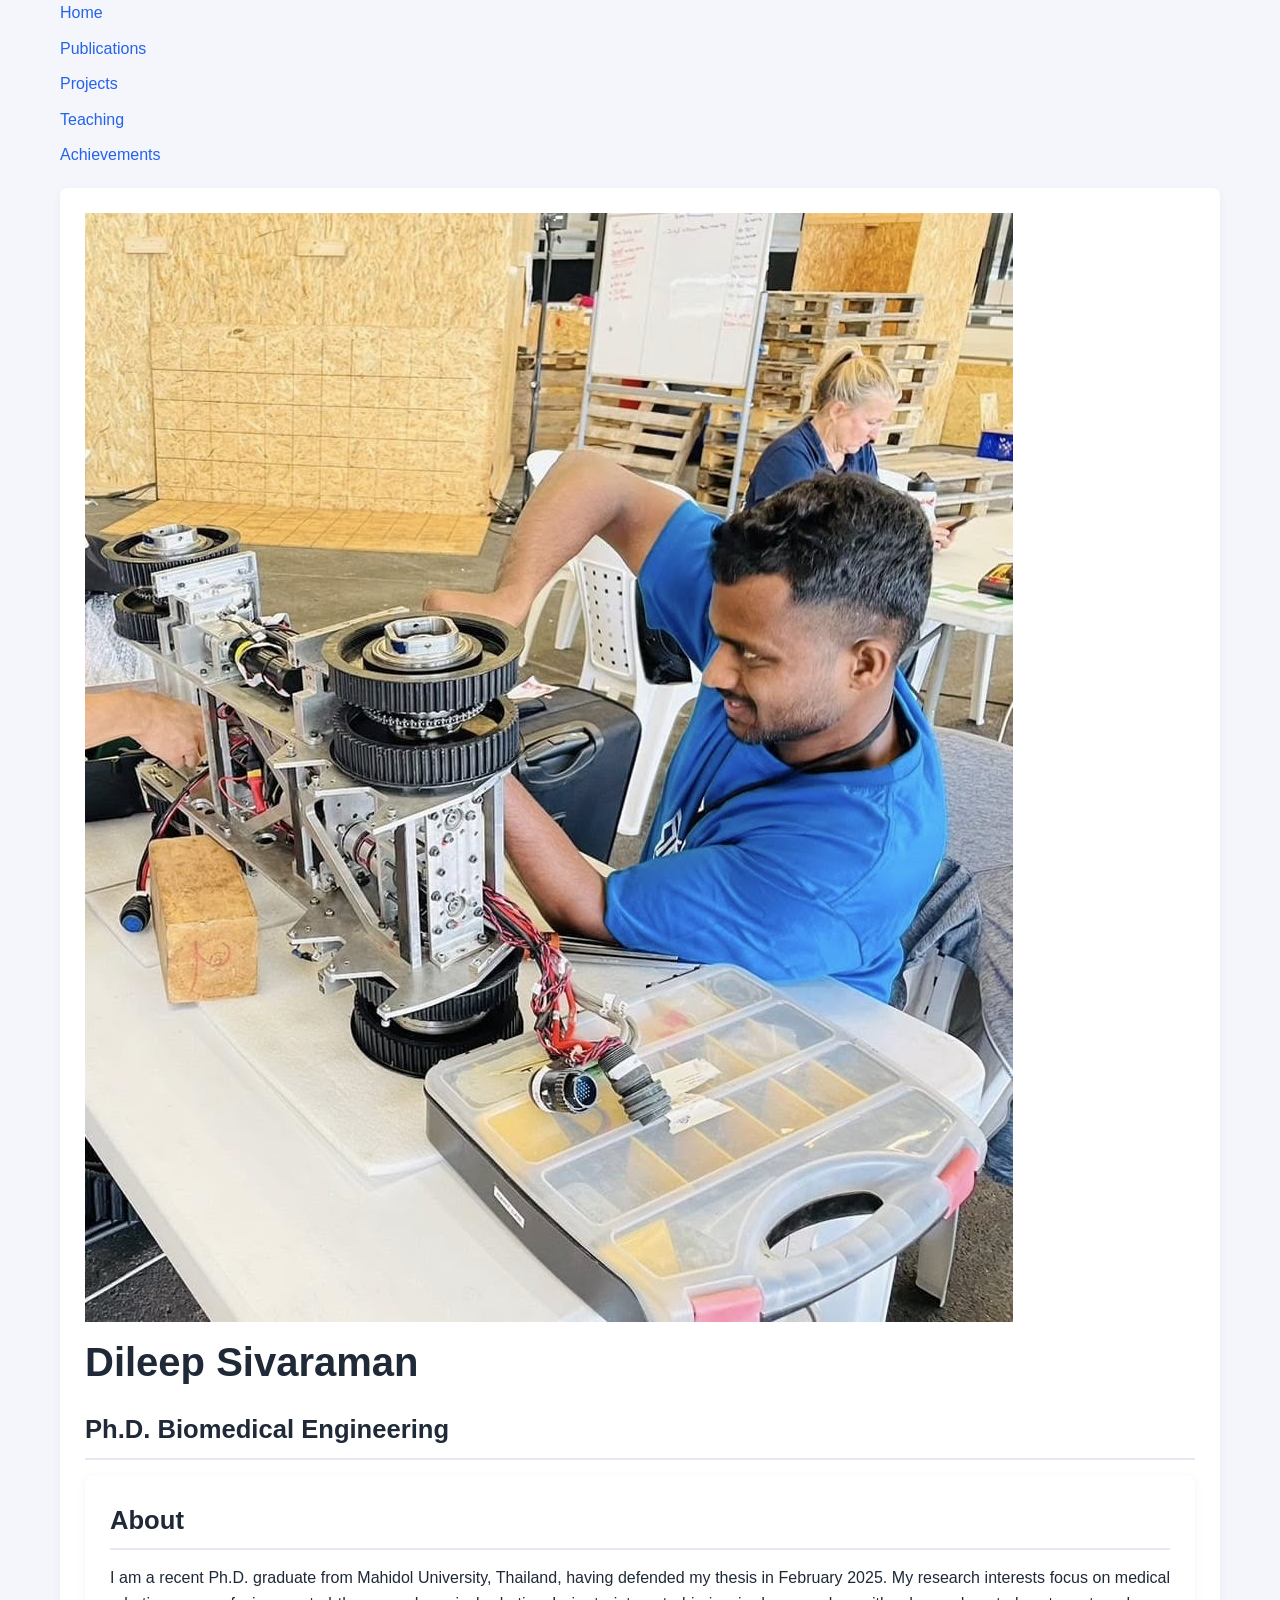
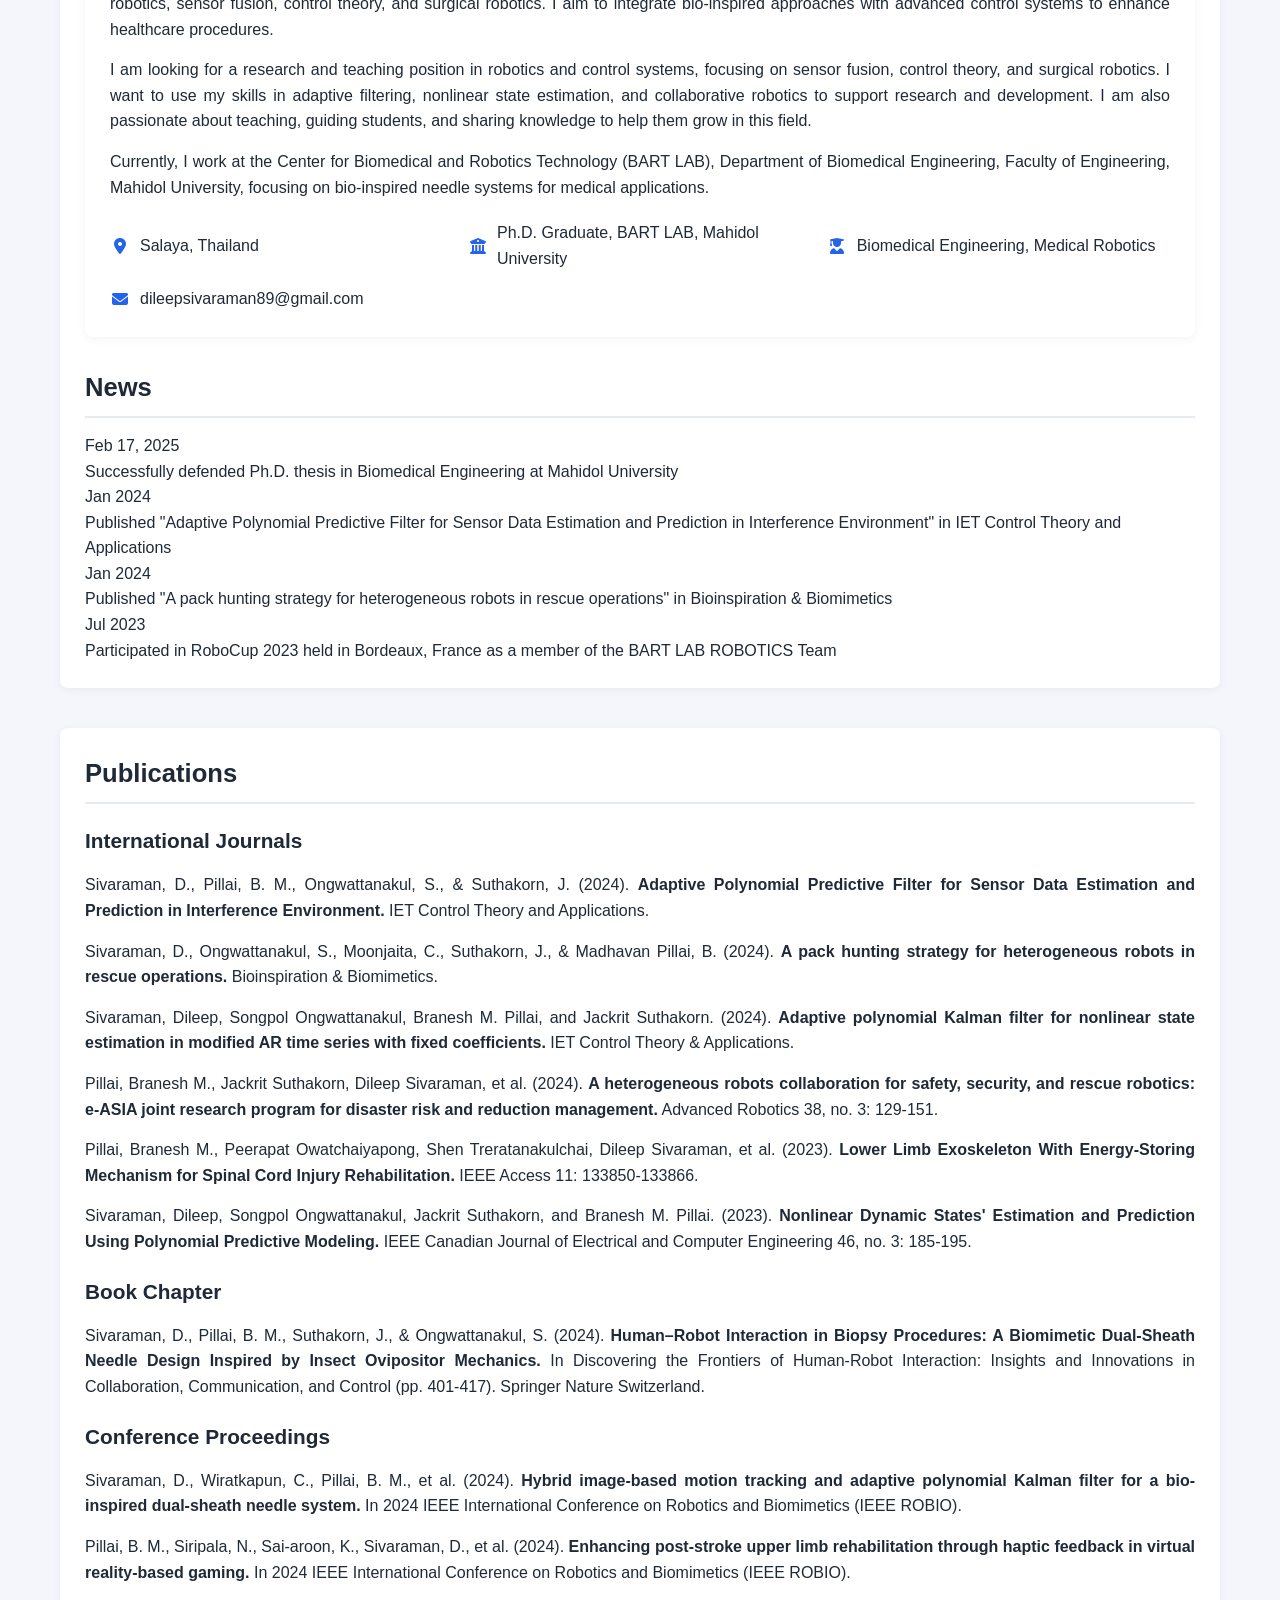
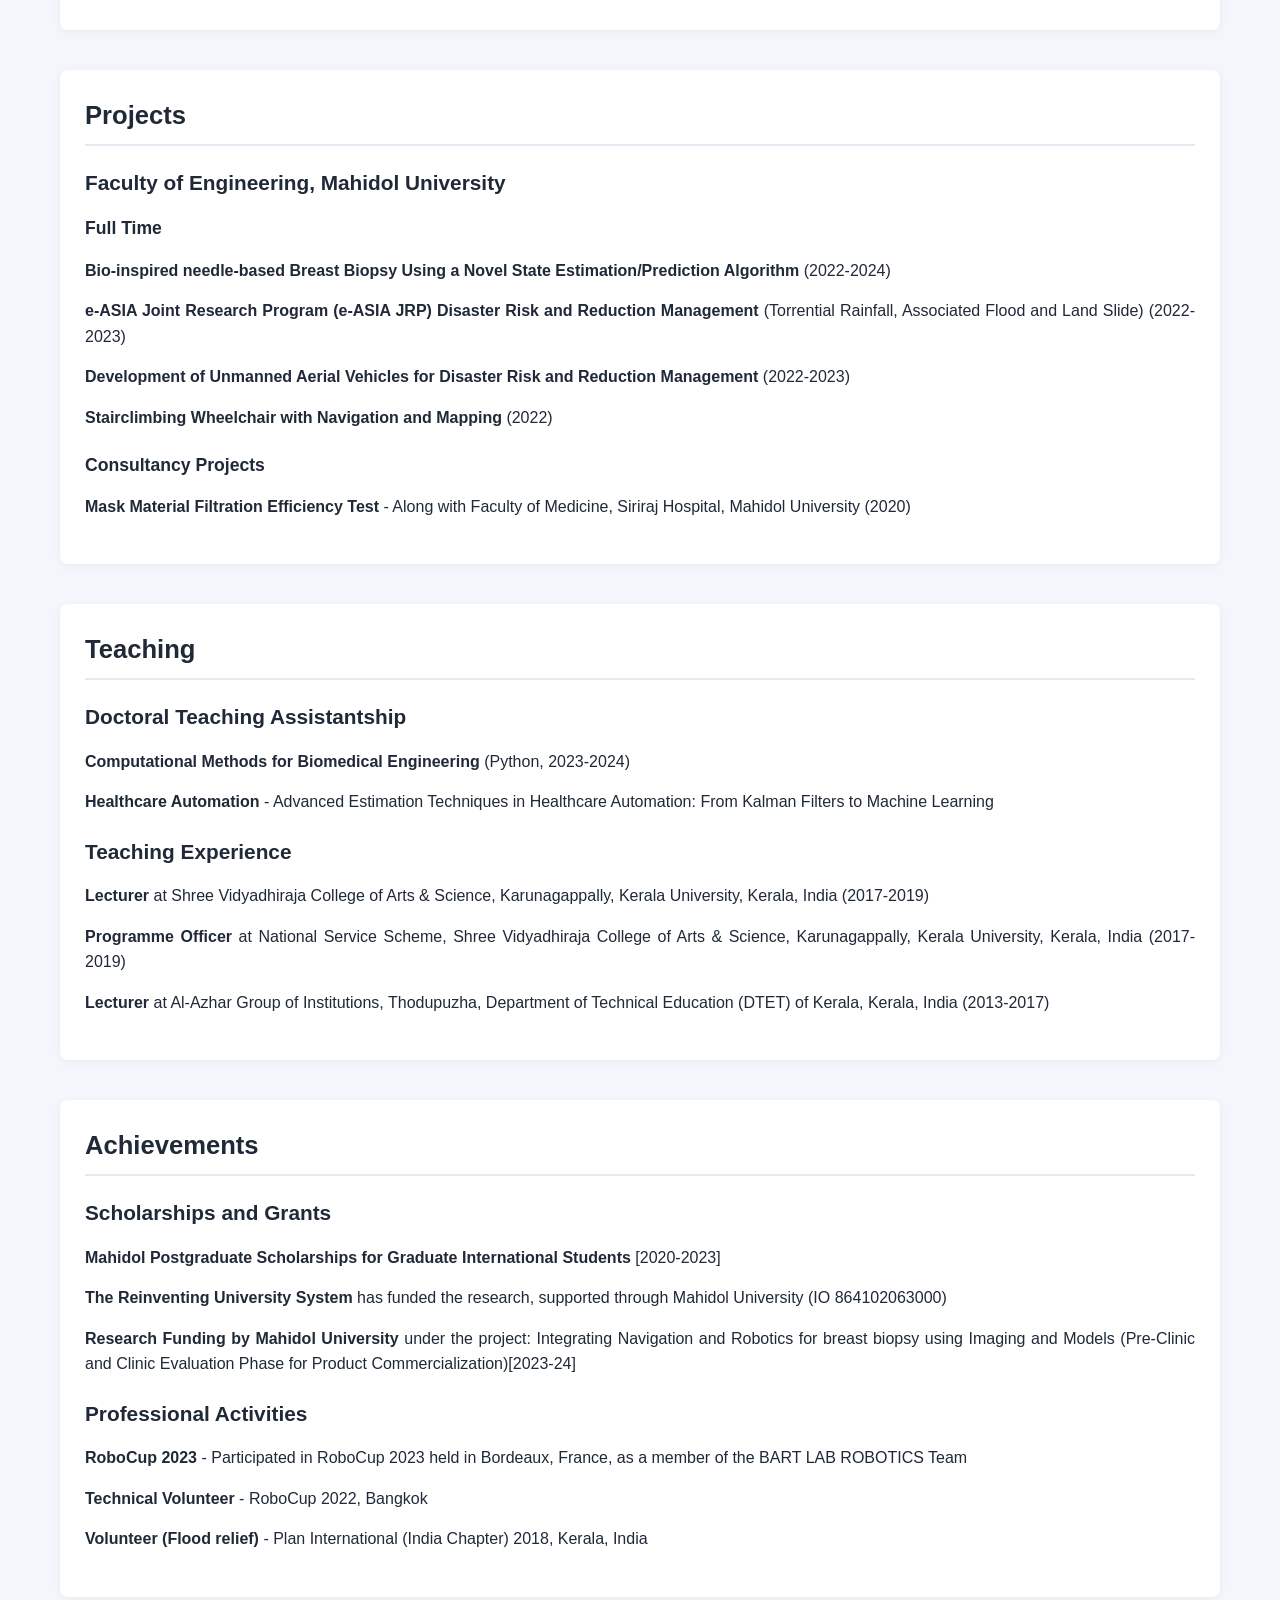
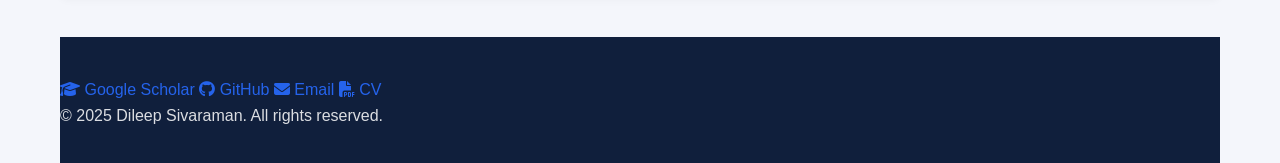
<file: index-html.html>
<!DOCTYPE html>
<html lang="en">
<head>
    <meta charset="UTF-8">
    <meta name="viewport" content="width=device-width, initial-scale=1.0">
    <title>Dileep Sivaraman</title>
    <link rel="stylesheet" href="styles.css">
    <link rel="stylesheet" href="https://cdnjs.cloudflare.com/ajax/libs/font-awesome/6.4.0/css/all.min.css">
</head>
<body>
    <div class="container">
        <header>
            <nav>
                <ul>
                    <li><a href="#home">Home</a></li>
                    <li><a href="#publications">Publications</a></li>
                    <li><a href="#projects">Projects</a></li>
                    <li><a href="#teaching">Teaching</a></li>
                    <li><a href="#achievements">Achievements</a></li>
                </ul>
            </nav>
        </header>

        <main>
            <section id="home" class="section-content">
                <div class="profile-container">
                    <div class="profile-image">
                        <img src="profile-image.jpg" alt="Dileep Sivaraman">
                    </div>
                    <div class="profile-header">
                        <h1>Dileep Sivaraman</h1>
                        <h2>Ph.D. Biomedical Engineering</h2>
                    </div>
                </div>

                <div class="about-section">
                    <h2>About</h2>
                    <p>I am a recent Ph.D. graduate from Mahidol University, Thailand, having defended my thesis in February 2025. My research interests focus on medical robotics, sensor fusion, control theory, and surgical robotics. I aim to integrate bio-inspired approaches with advanced control systems to enhance healthcare procedures.</p>
                    
                    <p>I am looking for a research and teaching position in robotics and control systems, focusing on sensor fusion, control theory, and surgical robotics. I want to use my skills in adaptive filtering, nonlinear state estimation, and collaborative robotics to support research and development. I am also passionate about teaching, guiding students, and sharing knowledge to help them grow in this field.</p>
                    
                    <p>Currently, I work at the Center for Biomedical and Robotics Technology (BART LAB), Department of Biomedical Engineering, Faculty of Engineering, Mahidol University, focusing on bio-inspired needle systems for medical applications.</p>

                    <div class="info-items">
                        <div class="info-item">
                            <i class="fas fa-map-marker-alt"></i>
                            <span>Salaya, Thailand</span>
                        </div>
                        <div class="info-item">
                            <i class="fas fa-university"></i>
                            <span>Ph.D. Graduate, BART LAB, Mahidol University</span>
                        </div>
                        <div class="info-item">
                            <i class="fas fa-user-graduate"></i>
                            <span>Biomedical Engineering, Medical Robotics</span>
                        </div>
                        <div class="info-item">
                            <i class="fas fa-envelope"></i>
                            <span>dileepsivaraman89@gmail.com</span>
                        </div>
                    </div>
                </div>

                <div class="news-section">
                    <h2>News</h2>
                    <div class="news-item">
                        <div class="news-date">Feb 17, 2025</div>
                        <div class="news-content">Successfully defended Ph.D. thesis in Biomedical Engineering at Mahidol University</div>
                    </div>
                    <div class="news-item">
                        <div class="news-date">Jan 2024</div>
                        <div class="news-content">Published "Adaptive Polynomial Predictive Filter for Sensor Data Estimation and Prediction in Interference Environment" in IET Control Theory and Applications</div>
                    </div>
                    <div class="news-item">
                        <div class="news-date">Jan 2024</div>
                        <div class="news-content">Published "A pack hunting strategy for heterogeneous robots in rescue operations" in Bioinspiration & Biomimetics</div>
                    </div>
                    <div class="news-item">
                        <div class="news-date">Jul 2023</div>
                        <div class="news-content">Participated in RoboCup 2023 held in Bordeaux, France as a member of the BART LAB ROBOTICS Team</div>
                    </div>
                </div>
            </section>

            <section id="publications" class="section-content">
                <h2>Publications</h2>
                
                <h3>International Journals</h3>
                <ul class="publication-list">
                    <li>
                        <p>Sivaraman, D., Pillai, B. M., Ongwattanakul, S., & Suthakorn, J. (2024). <strong>Adaptive Polynomial Predictive Filter for Sensor Data Estimation and Prediction in Interference Environment.</strong> IET Control Theory and Applications.</p>
                    </li>
                    <li>
                        <p>Sivaraman, D., Ongwattanakul, S., Moonjaita, C., Suthakorn, J., & Madhavan Pillai, B. (2024). <strong>A pack hunting strategy for heterogeneous robots in rescue operations.</strong> Bioinspiration & Biomimetics.</p>
                    </li>
                    <li>
                        <p>Sivaraman, Dileep, Songpol Ongwattanakul, Branesh M. Pillai, and Jackrit Suthakorn. (2024). <strong>Adaptive polynomial Kalman filter for nonlinear state estimation in modified AR time series with fixed coefficients.</strong> IET Control Theory & Applications.</p>
                    </li>
                    <li>
                        <p>Pillai, Branesh M., Jackrit Suthakorn, Dileep Sivaraman, et al. (2024). <strong>A heterogeneous robots collaboration for safety, security, and rescue robotics: e-ASIA joint research program for disaster risk and reduction management.</strong> Advanced Robotics 38, no. 3: 129-151.</p>
                    </li>
                    <li>
                        <p>Pillai, Branesh M., Peerapat Owatchaiyapong, Shen Treratanakulchai, Dileep Sivaraman, et al. (2023). <strong>Lower Limb Exoskeleton With Energy-Storing Mechanism for Spinal Cord Injury Rehabilitation.</strong> IEEE Access 11: 133850-133866.</p>
                    </li>
                    <li>
                        <p>Sivaraman, Dileep, Songpol Ongwattanakul, Jackrit Suthakorn, and Branesh M. Pillai. (2023). <strong>Nonlinear Dynamic States' Estimation and Prediction Using Polynomial Predictive Modeling.</strong> IEEE Canadian Journal of Electrical and Computer Engineering 46, no. 3: 185-195.</p>
                    </li>
                </ul>
                
                <h3>Book Chapter</h3>
                <ul class="publication-list">
                    <li>
                        <p>Sivaraman, D., Pillai, B. M., Suthakorn, J., & Ongwattanakul, S. (2024). <strong>Human–Robot Interaction in Biopsy Procedures: A Biomimetic Dual-Sheath Needle Design Inspired by Insect Ovipositor Mechanics.</strong> In Discovering the Frontiers of Human-Robot Interaction: Insights and Innovations in Collaboration, Communication, and Control (pp. 401-417). Springer Nature Switzerland.</p>
                    </li>
                </ul>

                <h3>Conference Proceedings</h3>
                <ul class="publication-list">
                    <li>
                        <p>Sivaraman, D., Wiratkapun, C., Pillai, B. M., et al. (2024). <strong>Hybrid image-based motion tracking and adaptive polynomial Kalman filter for a bio-inspired dual-sheath needle system.</strong> In 2024 IEEE International Conference on Robotics and Biomimetics (IEEE ROBIO).</p>
                    </li>
                    <li>
                        <p>Pillai, B. M., Siripala, N., Sai-aroon, K., Sivaraman, D., et al. (2024). <strong>Enhancing post-stroke upper limb rehabilitation through haptic feedback in virtual reality-based gaming.</strong> In 2024 IEEE International Conference on Robotics and Biomimetics (IEEE ROBIO).</p>
                    </li>
                </ul>
            </section>

            <section id="projects" class="section-content">
                <h2>Projects</h2>
                
                <h3>Faculty of Engineering, Mahidol University</h3>
                <h4>Full Time</h4>
                <ul class="project-list">
                    <li>
                        <strong>Bio-inspired needle-based Breast Biopsy Using a Novel State Estimation/Prediction Algorithm</strong> (2022-2024)
                    </li>
                    <li>
                        <strong>e-ASIA Joint Research Program (e-ASIA JRP) Disaster Risk and Reduction Management</strong> (Torrential Rainfall, Associated Flood and Land Slide) (2022-2023)
                    </li>
                    <li>
                        <strong>Development of Unmanned Aerial Vehicles for Disaster Risk and Reduction Management</strong> (2022-2023)
                    </li>
                    <li>
                        <strong>Stairclimbing Wheelchair with Navigation and Mapping</strong> (2022)
                    </li>
                </ul>
                
                <h4>Consultancy Projects</h4>
                <ul class="project-list">
                    <li>
                        <strong>Mask Material Filtration Efficiency Test</strong> - Along with Faculty of Medicine, Siriraj Hospital, Mahidol University (2020)
                    </li>
                </ul>
            </section>

            <section id="teaching" class="section-content">
                <h2>Teaching</h2>
                
                <h3>Doctoral Teaching Assistantship</h3>
                <ul class="teaching-list">
                    <li>
                        <strong>Computational Methods for Biomedical Engineering</strong> (Python, 2023-2024)
                    </li>
                    <li>
                        <strong>Healthcare Automation</strong> - Advanced Estimation Techniques in Healthcare Automation: From Kalman Filters to Machine Learning
                    </li>
                </ul>
                
                <h3>Teaching Experience</h3>
                <ul class="teaching-list">
                    <li>
                        <strong>Lecturer</strong> at Shree Vidyadhiraja College of Arts & Science, Karunagappally, Kerala University, Kerala, India (2017-2019)
                    </li>
                    <li>
                        <strong>Programme Officer</strong> at National Service Scheme, Shree Vidyadhiraja College of Arts & Science, Karunagappally, Kerala University, Kerala, India (2017-2019)
                    </li>
                    <li>
                        <strong>Lecturer</strong> at Al-Azhar Group of Institutions, Thodupuzha, Department of Technical Education (DTET) of Kerala, Kerala, India (2013-2017)
                    </li>
                </ul>
            </section>

            <section id="achievements" class="section-content">
                <h2>Achievements</h2>
                
                <h3>Scholarships and Grants</h3>
                <ul class="achievement-list">
                    <li>
                        <strong>Mahidol Postgraduate Scholarships for Graduate International Students</strong> [2020-2023]
                    </li>
                    <li>
                        <strong>The Reinventing University System</strong> has funded the research, supported through Mahidol University (IO 864102063000)
                    </li>
                    <li>
                        <strong>Research Funding by Mahidol University</strong> under the project: Integrating Navigation and Robotics for breast biopsy using Imaging and Models (Pre-Clinic and Clinic Evaluation Phase for Product Commercialization)[2023-24]
                    </li>
                </ul>
                
                <h3>Professional Activities</h3>
                <ul class="achievement-list">
                    <li>
                        <strong>RoboCup 2023</strong> - Participated in RoboCup 2023 held in Bordeaux, France, as a member of the BART LAB ROBOTICS Team
                    </li>
                    <li>
                        <strong>Technical Volunteer</strong> - RoboCup 2022, Bangkok
                    </li>
                    <li>
                        <strong>Volunteer (Flood relief)</strong> - Plan International (India Chapter) 2018, Kerala, India
                    </li>
                </ul>
            </section>
        </main>

        <footer>
            <div class="social-links">
                <a href="https://scholar.google.com/citations?user=R_I4Ut0AAAAJ&hl=en&oi=ao" target="_blank"><i class="fas fa-graduation-cap"></i> Google Scholar</a>
                <a href="https://github.com/yourusername" target="_blank"><i class="fab fa-github"></i> GitHub</a>
                <a href="mailto:dileepsivaraman89@gmail.com"><i class="fas fa-envelope"></i> Email</a>
                <a href="cv.pdf" target="_blank"><i class="fas fa-file-pdf"></i> CV</a>
            </div>
            <p>© 2025 Dileep Sivaraman. All rights reserved.</p>
        </footer>
    </div>
</body>
</html>
</file>
<file: styles.css>
/* ============ Design tokens ============ */
:root {
    --navy: #101f3c;
    --navy-light: #16264a;
    --accent: #2563eb;
    --accent-dark: #1d4ed8;
    --text-dark: #1f2937;
    --text-muted: #5b6472;
    --bg-light: #f4f6fb;
    --card-bg: #ffffff;
    --border-color: #e5e9f2;
    --green: #16a34a;
}

/* ============ Global Styles ============ */
* {
    margin: 0;
    padding: 0;
    box-sizing: border-box;
}

body {
    font-family: 'Segoe UI', Tahoma, Geneva, Verdana, sans-serif;
    line-height: 1.6;
    color: var(--text-dark);
    background-color: var(--bg-light);
}

.container {
    max-width: 1200px;
    margin: 0 auto;
    padding: 0 20px;
}

a {
    color: var(--accent);
    text-decoration: none;
}

a:hover {
    text-decoration: underline;
}

h1, h2, h3, h4 {
    margin-bottom: 15px;
    color: var(--text-dark);
}

h1 {
    font-size: 2.5rem;
    font-weight: 700;
}

h2 {
    font-size: 1.6rem;
    font-weight: 600;
}

h3 {
    font-size: 1.3rem;
    font-weight: 600;
    margin-top: 20px;
}

h4 {
    font-size: 1.1rem;
    font-weight: 600;
    margin-top: 15px;
}

p {
    margin-bottom: 15px;
}

ul {
    list-style-type: none;
    margin-bottom: 20px;
}

li {
    margin-bottom: 10px;
}

/* ============ Header and Navigation ============ */
.site-header {
    background-color: var(--navy);
    padding: 14px 0;
    position: sticky;
    top: 0;
    z-index: 100;
    box-shadow: 0 2px 10px rgba(0, 0, 0, 0.15);
}

.header-inner {
    max-width: 1200px;
    margin: 0 auto;
    padding: 0 20px;
    display: flex;
    align-items: center;
    justify-content: space-between;
    gap: 20px;
    flex-wrap: wrap;
}

.brand {
    display: flex;
    align-items: center;
    gap: 10px;
    color: #fff;
    font-weight: 700;
    font-size: 1.1rem;
}

.brand:hover {
    text-decoration: none;
}

.brand-badge {
    display: inline-flex;
    align-items: center;
    justify-content: center;
    width: 32px;
    height: 32px;
    border: 2px solid var(--accent);
    border-radius: 6px;
    color: var(--accent);
    font-size: 0.85rem;
    font-weight: 700;
}

.site-header nav ul {
    display: flex;
    gap: 22px;
    margin-bottom: 0;
    flex-wrap: wrap;
}

.site-header nav li {
    margin-bottom: 0;
}

.site-header nav a {
    color: rgba(255, 255, 255, 0.8);
    font-weight: 500;
    font-size: 0.92rem;
    padding: 4px 2px;
    border-bottom: 2px solid transparent;
    transition: color 0.2s, border-color 0.2s;
}

.site-header nav a:hover {
    color: #fff;
    text-decoration: none;
    border-bottom-color: var(--accent);
}

.header-social {
    display: flex;
    gap: 14px;
}

.header-social a {
    color: rgba(255, 255, 255, 0.85);
    font-size: 1rem;
}

.header-social a:hover {
    color: #fff;
}

/* ============ Hero ============ */
.hero {
    padding-top: 40px;
}

.hero-grid {
    display: grid;
    grid-template-columns: 180px 1fr;
    gap: 40px;
    align-items: center;
    background: linear-gradient(120deg, #eef2fb, #f7f9fd);
    border-radius: 10px;
    padding: 35px;
    margin-bottom: 30px;
}

.hero-photo img {
    width: 100%;
    border-radius: 8px;
    box-shadow: 0 4px 16px rgba(0, 0, 0, 0.12);
}

.hero-content h1 {
    margin-bottom: 6px;
}

.hero-role {
    color: var(--accent);
    font-weight: 600;
    font-size: 1.2rem;
    margin-bottom: 8px;
}

.hero-affil {
    color: var(--text-muted);
    margin-bottom: 14px;
}

.hero-desc {
    color: var(--text-dark);
    max-width: 640px;
}

.hero-buttons {
    display: flex;
    flex-wrap: wrap;
    gap: 12px;
    margin-top: 10px;
}

.btn {
    display: inline-flex;
    align-items: center;
    gap: 8px;
    padding: 10px 18px;
    border-radius: 6px;
    font-weight: 600;
    font-size: 0.88rem;
    transition: background-color 0.2s, transform 0.15s;
}

.btn:hover {
    text-decoration: none;
    transform: translateY(-1px);
}

.btn-dark {
    background-color: var(--navy);
    color: #fff;
}

.btn-dark:hover {
    background-color: var(--navy-light);
}

.btn-outline {
    background-color: #fff;
    color: var(--accent);
    border: 1px solid var(--accent);
}

.btn-outline:hover {
    background-color: #eef2ff;
}

/* ============ About Section ============ */
.about-section {
    background-color: var(--card-bg);
    padding: 25px;
    border-radius: 8px;
    box-shadow: 0 2px 10px rgba(0, 0, 0, 0.05);
    margin-bottom: 30px;
}

.about-section p {
    text-align: justify;
}

.info-items {
    display: grid;
    grid-template-columns: repeat(auto-fill, minmax(280px, 1fr));
    gap: 15px;
    margin-top: 20px;
}

.info-item {
    display: flex;
    align-items: center;
}

.info-item i {
    margin-right: 10px;
    color: var(--accent);
    width: 20px;
    text-align: center;
}

/* ============ Section Content (detail sections) ============ */
.section-content {
    margin-bottom: 40px;
    background-color: var(--card-bg);
    padding: 25px;
    border-radius: 8px;
    box-shadow: 0 2px 10px rgba(0, 0, 0, 0.05);
}

.section-content h2 {
    border-bottom: 2px solid var(--border-color);
    padding-bottom: 8px;
}

/* ============ Dashboard block (Research overview) ============ */
.dashboard-block {
    margin-bottom: 40px;
}

.section-label {
    display: flex;
    align-items: center;
    justify-content: space-between;
    margin-bottom: 18px;
    flex-wrap: wrap;
    gap: 8px;
}

.section-label h2 {
    border-left: 4px solid var(--accent);
    padding-left: 12px;
    font-size: 1.05rem;
    text-transform: uppercase;
    letter-spacing: 0.6px;
    margin-bottom: 0;
}

.section-label a {
    font-size: 0.82rem;
    font-weight: 600;
    color: var(--accent);
    white-space: nowrap;
}

.section-label-tight {
    margin-bottom: 14px;
}

/* Research Highlights */
.highlight-grid {
    display: grid;
    grid-template-columns: repeat(auto-fit, minmax(230px, 1fr));
    gap: 20px;
    margin-bottom: 30px;
}

.highlight-card {
    background-color: var(--card-bg);
    border: 1px solid var(--border-color);
    border-radius: 8px;
    overflow: hidden;
    box-shadow: 0 2px 8px rgba(0, 0, 0, 0.04);
    transition: transform 0.2s, box-shadow 0.2s;
}

.highlight-card:hover {
    transform: translateY(-3px);
    box-shadow: 0 8px 20px rgba(0, 0, 0, 0.08);
}

.highlight-banner {
    height: 90px;
    display: flex;
    align-items: center;
    justify-content: center;
    color: #fff;
    font-size: 1.8rem;
}

.banner-blue { background: linear-gradient(135deg, #2563eb, #1d4ed8); }
.banner-green { background: linear-gradient(135deg, #16a34a, #0f7a3a); }
.banner-purple { background: linear-gradient(135deg, #7c3aed, #5b21b6); }
.banner-orange { background: linear-gradient(135deg, #f59e0b, #d97706); }

.highlight-body {
    padding: 16px;
}

.highlight-body h3 {
    font-size: 1rem;
    margin-top: 0;
    margin-bottom: 8px;
}

.highlight-body p {
    font-size: 0.85rem;
    color: var(--text-muted);
    margin-bottom: 10px;
}

.learn-more {
    font-size: 0.8rem;
    font-weight: 600;
}

/* Two-column dashboard rows */
.two-col {
    display: grid;
    grid-template-columns: 1fr 1fr;
    gap: 24px;
    margin-bottom: 30px;
}

.panel {
    background-color: var(--card-bg);
    border: 1px solid var(--border-color);
    border-radius: 8px;
    padding: 22px;
}

/* Research Areas mini grid */
.mini-areas-grid {
    display: grid;
    grid-template-columns: repeat(2, 1fr);
    gap: 18px;
}

.mini-area-item h4 {
    font-size: 0.92rem;
    margin-top: 0;
    margin-bottom: 6px;
}

.mini-area-item p {
    font-size: 0.8rem;
    color: var(--text-muted);
    margin-bottom: 0;
}

.mini-area-icon {
    width: 42px;
    height: 42px;
    border-radius: 50%;
    background-color: #eef2ff;
    color: var(--accent);
    display: flex;
    align-items: center;
    justify-content: center;
    font-size: 1.05rem;
    margin-bottom: 10px;
}

/* At a Glance stats */
.stats-grid {
    display: grid;
    grid-template-columns: repeat(2, 1fr);
    gap: 14px;
}

.stat-item {
    text-align: center;
    padding: 16px 10px;
    background-color: var(--bg-light);
    border-radius: 6px;
}

.stat-icon {
    color: var(--accent);
    font-size: 1.3rem;
    margin-bottom: 6px;
}

.stat-number {
    font-size: 1.5rem;
    font-weight: 700;
    color: var(--navy);
}

.stat-label {
    font-size: 0.78rem;
    color: var(--text-muted);
}

.focus-line {
    margin-top: 16px;
    background-color: #eef2ff;
    padding: 10px 14px;
    border-radius: 6px;
    font-size: 0.83rem;
    color: var(--navy);
}

/* Featured Publications */
.pub-feature-item {
    display: flex;
    gap: 14px;
    margin-bottom: 18px;
    padding-bottom: 18px;
    border-bottom: 1px solid var(--border-color);
}

.pub-feature-item:last-child {
    margin-bottom: 0;
    padding-bottom: 0;
    border-bottom: none;
}

.pub-feature-icon {
    flex-shrink: 0;
    width: 52px;
    height: 64px;
    border-radius: 4px;
    color: #fff;
    display: flex;
    align-items: center;
    justify-content: center;
    text-align: center;
    font-size: 0.62rem;
    font-weight: 700;
    line-height: 1.2;
}

.icon-blue { background-color: var(--accent); }
.icon-navy { background-color: var(--navy); }

.pub-feature-content h4 {
    font-size: 0.9rem;
    margin-top: 0;
    margin-bottom: 4px;
    font-weight: 600;
}

.pub-feature-content .venue {
    font-size: 0.8rem;
    color: var(--text-muted);
    margin-bottom: 8px;
}

.pub-feature-actions {
    display: flex;
    gap: 8px;
}

.pill-link {
    font-size: 0.75rem;
    border: 1px solid var(--border-color);
    padding: 3px 10px;
    border-radius: 12px;
    font-weight: 600;
}

.pill-link:hover {
    background-color: var(--bg-light);
    text-decoration: none;
}

/* Research Projects mini */
.project-mini-item {
    display: flex;
    gap: 14px;
    margin-bottom: 18px;
    padding-bottom: 18px;
    border-bottom: 1px solid var(--border-color);
}

.project-mini-item:last-child {
    margin-bottom: 0;
    padding-bottom: 0;
    border-bottom: none;
}

.project-mini-icon {
    flex-shrink: 0;
    width: 42px;
    height: 42px;
    border-radius: 50%;
    background-color: #eef2ff;
    color: var(--accent);
    display: flex;
    align-items: center;
    justify-content: center;
    font-size: 1rem;
}

.project-mini-content h4 {
    font-size: 0.9rem;
    margin-top: 0;
    margin-bottom: 4px;
}

.project-mini-content p {
    font-size: 0.82rem;
    color: var(--text-muted);
    margin-bottom: 6px;
}

.project-mini-period {
    display: inline-block;
    background-color: var(--bg-light);
    color: var(--text-muted);
    padding: 2px 10px;
    border-radius: 12px;
    font-size: 0.75rem;
}

.project-mini-period.current {
    background-color: #e8f7ee;
    color: var(--green);
    font-weight: 600;
}

/* Timeline (Latest News / Academic Journey mini panels + full News section) */
.timeline {
    position: relative;
    padding-left: 22px;
}

.timeline::before {
    content: '';
    position: absolute;
    left: 5px;
    top: 4px;
    bottom: 4px;
    width: 2px;
    background-color: var(--border-color);
}

.timeline-item {
    position: relative;
    margin-bottom: 16px;
}

.timeline-item:last-child {
    margin-bottom: 0;
}

.timeline-item::before {
    content: '';
    position: absolute;
    left: -22px;
    top: 5px;
    width: 10px;
    height: 10px;
    border-radius: 50%;
    background-color: var(--accent);
    border: 2px solid #fff;
    box-shadow: 0 0 0 2px var(--border-color);
}

.timeline-date {
    display: block;
    font-weight: 600;
    font-size: 0.82rem;
    color: var(--navy);
    margin-bottom: 2px;
}

.timeline-item p {
    font-size: 0.85rem;
    color: var(--text-muted);
    margin-bottom: 0;
}

.timeline-scroll {
    max-height: 250px;
    overflow-y: auto;
    padding-right: 10px;
}

.timeline-scroll::-webkit-scrollbar {
    width: 6px;
}

.timeline-scroll::-webkit-scrollbar-thumb {
    background-color: var(--border-color);
    border-radius: 3px;
}

/* ============ Publication List (detail section) ============ */
.publication-list li, .project-list li, .teaching-list li, .achievement-list li {
    margin-bottom: 15px;
    text-align: justify;
}

.publication-list p {
    margin-bottom: 0;
}

.publication-category {
  padding: 6px 0 6px 12px;
  margin-top: 25px;
  margin-bottom: 15px;
  position: relative;
  font-weight: 600;
  background-color: var(--bg-light);
  border-radius: 0 4px 4px 0;
}

.publication-category::after {
  content: '';
  position: absolute;
  bottom: 0;
  left: 0;
  width: 100%;
  height: 2px;
  background: linear-gradient(to right, #ccc, transparent);
}

.journal-category {
  color: var(--accent);
  border-left: 4px solid var(--accent);
}

.book-category {
  color: var(--green);
  border-left: 4px solid var(--green);
}

.conference-category {
  color: #7c3aed;
  border-left: 4px solid #7c3aed;
}

/* Project Styling */
.project-category {
  margin-bottom: 30px;
  padding-bottom: 15px;
}

.current-projects {
  background-color: var(--bg-light);
  border-left: 4px solid var(--green);
  padding: 15px;
  border-radius: 4px;
}

.previous-projects {
  border-left: 4px solid #6c757d;
  padding: 15px;
  border-radius: 4px;
}

.consultancy-projects {
  border-left: 4px solid var(--accent);
  padding: 15px;
  border-radius: 4px;
}

.project-item {
  margin-bottom: 20px;
  padding-bottom: 15px;
  border-bottom: 1px solid var(--border-color);
}

.project-item:last-child {
  border-bottom: none;
  margin-bottom: 0;
  padding-bottom: 0;
}

.project-header {
  display: flex;
  justify-content: space-between;
  align-items: flex-start;
  margin-bottom: 8px;
}

.project-title {
  font-weight: 600;
  color: var(--text-dark);
  flex: 1;
}

.project-period {
  background-color: var(--bg-light);
  padding: 2px 8px;
  border-radius: 12px;
  font-size: 0.85rem;
  color: #555;
  white-space: nowrap;
  margin-left: 10px;
}

.project-description {
  color: var(--text-muted);
  font-size: 0.95rem;
}

.current .project-title {
  color: var(--green);
}

/* Teaching & Achievement Styling */
.teaching-category, .achievement-category {
  margin-bottom: 30px;
  padding: 15px;
  border-radius: 4px;
}

.current-teaching {
  background-color: var(--bg-light);
  border-left: 4px solid #17a2b8;
}

.previous-teaching {
  border-left: 4px solid #6c757d;
}

.grants {
  border-left: 4px solid var(--green);
}

.activities {
  border-left: 4px solid #fd7e14;
}

.teaching-item, .achievement-item {
  margin-bottom: 20px;
  padding-bottom: 15px;
  border-bottom: 1px solid var(--border-color);
}

.teaching-item:last-child, .achievement-item:last-child {
  border-bottom: none;
  margin-bottom: 0;
  padding-bottom: 0;
}

.teaching-header, .achievement-header {
  display: flex;
  justify-content: space-between;
  align-items: flex-start;
  margin-bottom: 8px;
}

.teaching-title, .achievement-title {
  font-weight: 600;
  color: var(--text-dark);
  flex: 1;
}

.teaching-period, .achievement-period {
  background-color: var(--bg-light);
  padding: 2px 8px;
  border-radius: 12px;
  font-size: 0.85rem;
  color: #555;
  white-space: nowrap;
  margin-left: 10px;
}

.teaching-description, .achievement-description {
  color: var(--text-muted);
  font-size: 0.95rem;
}

/* ============ Contact Section ============ */
.contact-section .info-items {
    margin-bottom: 20px;
}

/* ============ Footer ============ */
footer {
    background-color: var(--navy);
    color: rgba(255, 255, 255, 0.85);
    padding: 40px 0 20px;
    margin-top: 30px;
}

.footer-inner {
    max-width: 1200px;
    margin: 0 auto;
    padding: 0 20px;
    display: grid;
    grid-template-columns: 1.3fr 1fr 1fr;
    gap: 30px;
    margin-bottom: 25px;
}

.footer-col h4 {
    color: #fff;
    font-size: 0.95rem;
    text-transform: uppercase;
    letter-spacing: 0.5px;
    margin-bottom: 14px;
}

.footer-col p {
    font-size: 0.85rem;
    margin-bottom: 8px;
    color: rgba(255, 255, 255, 0.75);
}

.footer-col p i {
    width: 16px;
    color: var(--accent);
    margin-right: 4px;
}

.footer-links-grid {
    display: grid;
    grid-template-columns: 1fr 1fr;
    gap: 8px;
}

.footer-links-grid a {
    color: rgba(255, 255, 255, 0.75);
    font-size: 0.85rem;
}

.footer-links-grid a:hover {
    color: #fff;
}

.footer-social {
    display: flex;
    gap: 14px;
}

.footer-social a {
    display: flex;
    align-items: center;
    justify-content: center;
    width: 34px;
    height: 34px;
    border: 1px solid rgba(255, 255, 255, 0.25);
    border-radius: 50%;
    color: #fff;
}

.footer-social a:hover {
    background-color: var(--accent);
    border-color: var(--accent);
    text-decoration: none;
}

.visitor-map {
    text-align: center;
    max-width: 1200px;
    margin: 0 auto 15px;
    padding: 0 20px;
}

.visitor-map img {
    max-width: 100%;
    height: auto;
    border-radius: 8px;
}

.footer-copy {
    text-align: center;
    font-size: 0.85rem;
    color: rgba(255, 255, 255, 0.6);
    border-top: 1px solid rgba(255, 255, 255, 0.12);
    padding-top: 16px;
    margin: 0 20px;
}

/* ============ Responsive Design ============ */
@media (max-width: 900px) {
    .hero-grid {
        grid-template-columns: 1fr;
        text-align: center;
    }

    .hero-photo {
        max-width: 220px;
        margin: 0 auto;
    }

    .hero-buttons {
        justify-content: center;
    }

    .two-col {
        grid-template-columns: 1fr;
    }

    .footer-inner {
        grid-template-columns: 1fr 1fr;
    }
}

@media (max-width: 768px) {
    .site-header nav ul {
        display: none;
    }

    .news-item {
        flex-direction: column;
    }

    .mini-areas-grid {
        grid-template-columns: 1fr;
    }

    .stats-grid {
        grid-template-columns: 1fr 1fr;
    }
}

@media (max-width: 480px) {
    h1 {
        font-size: 2rem;
    }

    h2 {
        font-size: 1.4rem;
    }

    .section-content, .about-section {
        padding: 15px;
    }

    .info-items {
        grid-template-columns: 1fr;
    }

    .highlight-grid {
        grid-template-columns: 1fr;
    }

    .footer-inner {
        grid-template-columns: 1fr;
    }
}


/* Video embed */
.video-wrapper {
    width: 100%;
    max-width: 320px;
    aspect-ratio: 16 / 9;
    margin-top: 6px;
    border-radius: 3px;
    overflow: hidden;
    background: #000;
}

.video-wrapper iframe,
.video-wrapper video {
    width: 100%;
    height: 100%;
    border: 0;
    object-fit: cover;
}
</file>
